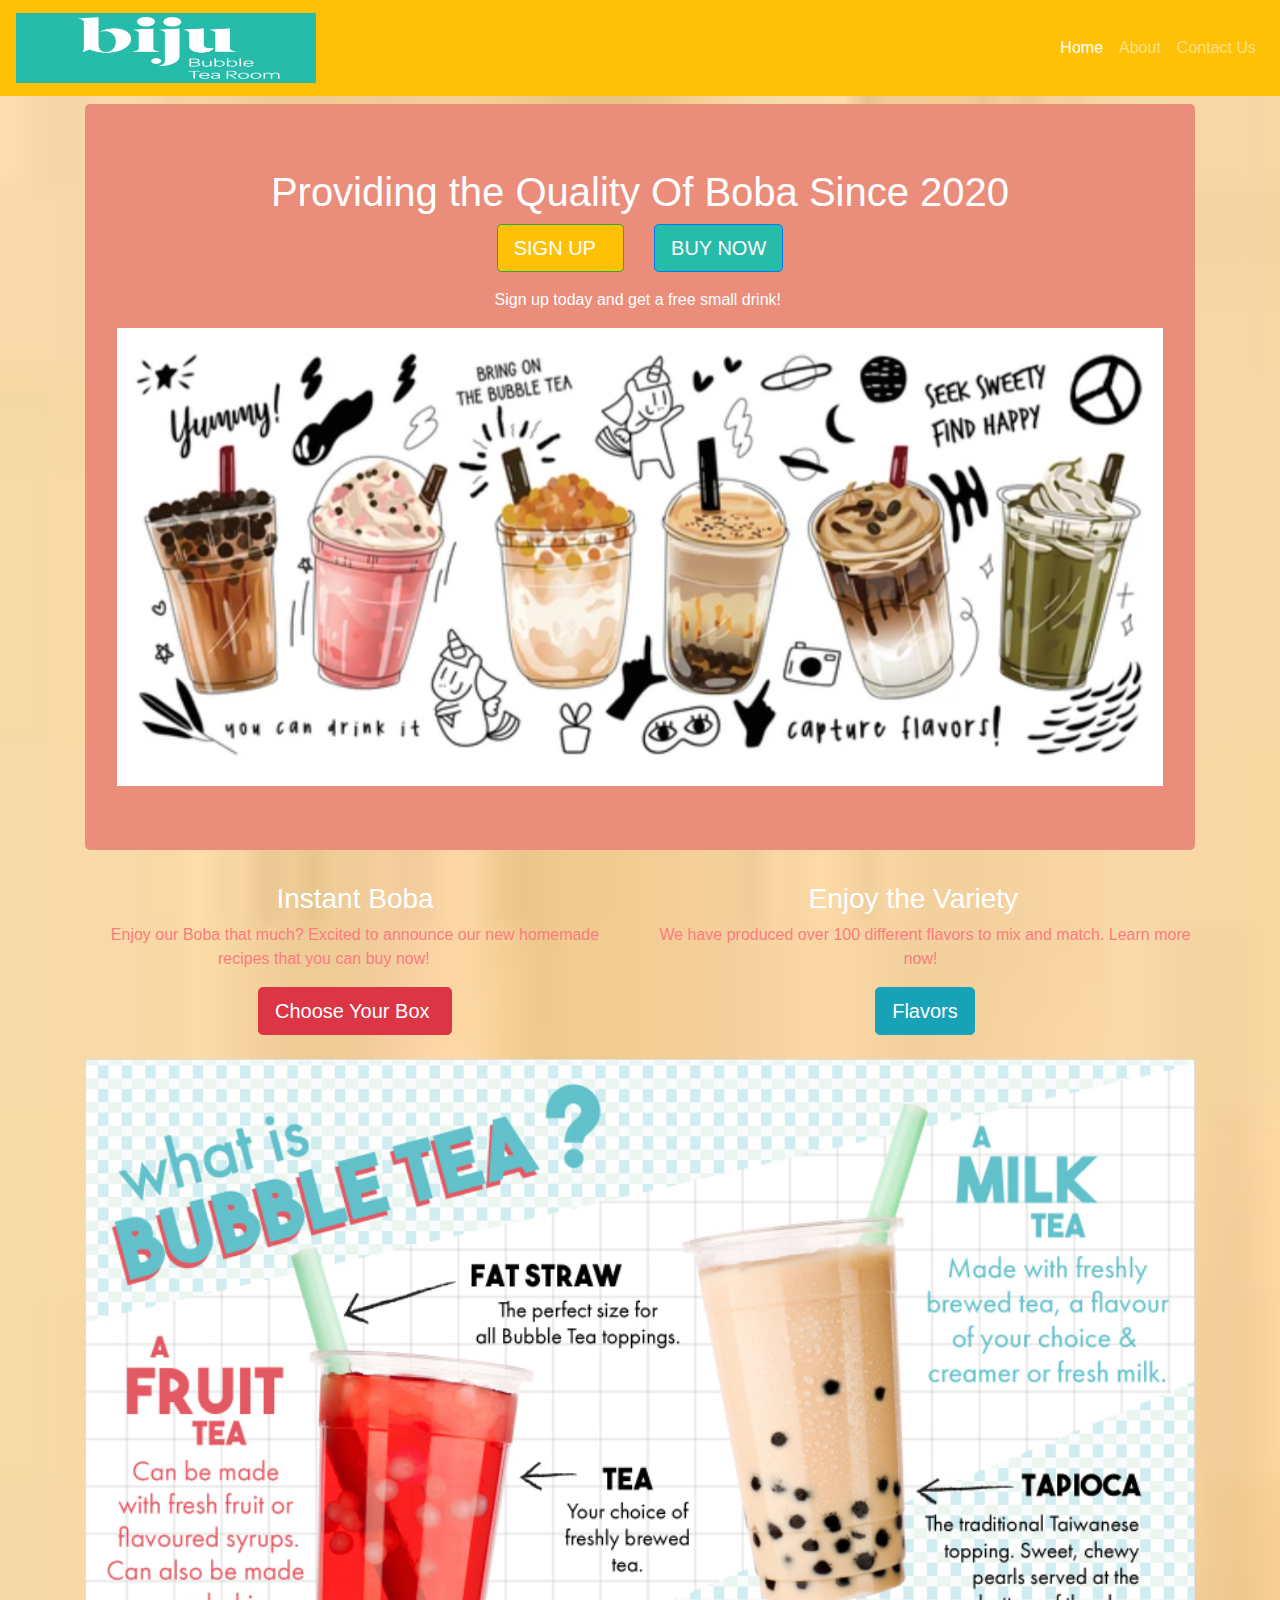
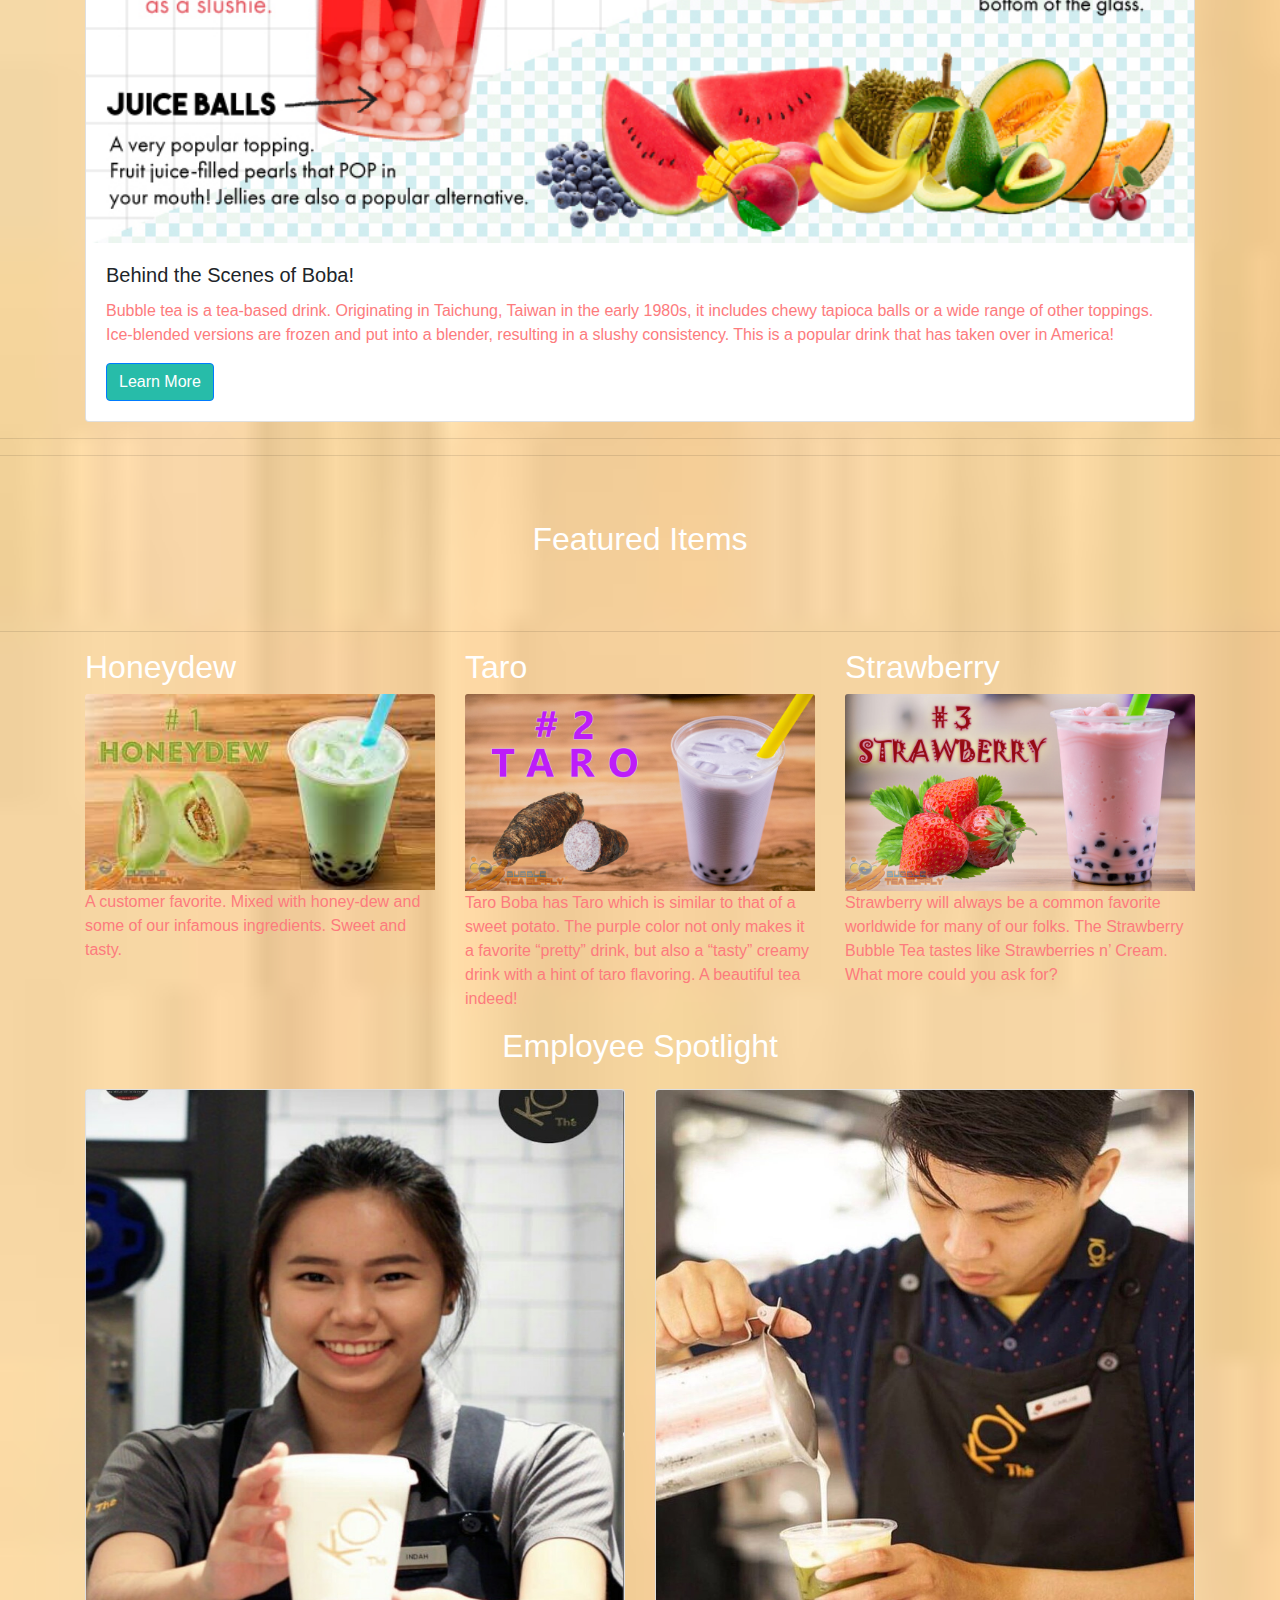
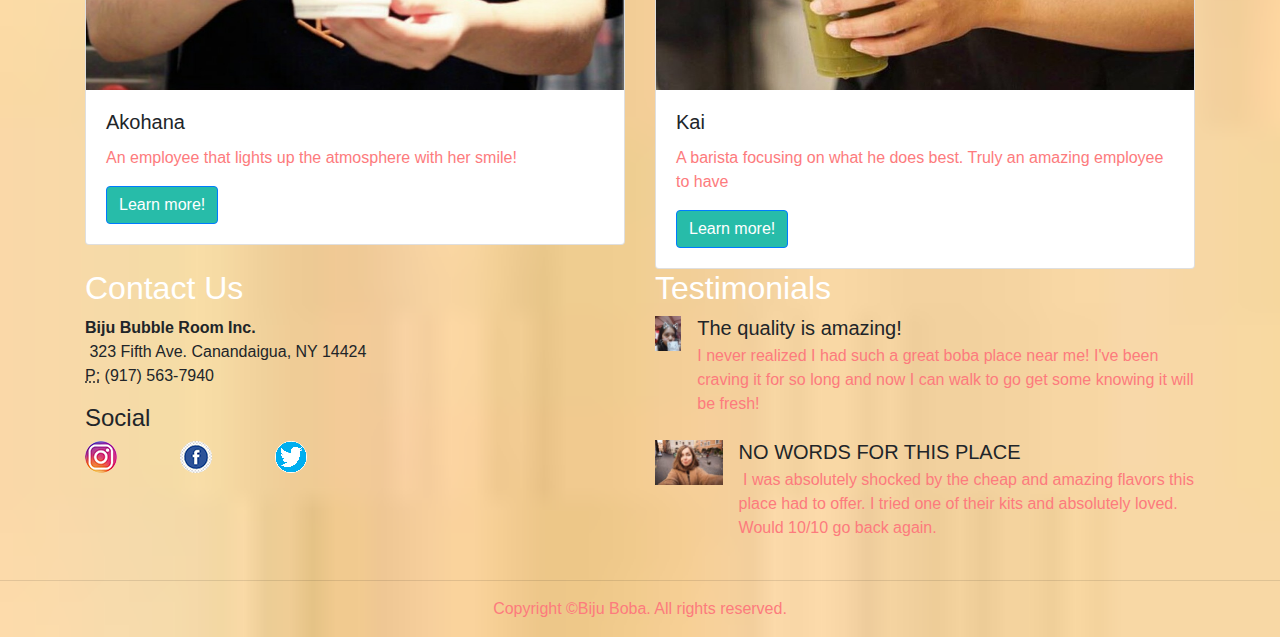
<file: index.html>
<!DOCTYPE html>
<html lang="en">
  <head>
    <meta charset="utf-8">
    <meta http-equiv="X-UA-Compatible" content="IE=edge">
    <meta name="viewport" content="width=device-width, initial-scale=1">
    <title>Bootstrap Product Page Template</title>
    <!-- Bootstrap -->
    <link href="bootstrap-4.4.1.css" rel="stylesheet">
	<link rel="stylesheet" href="https://cdnjs.cloudflare.com/ajax/libs/animate.css/4.1.1/animate.min.css"/>
  </head>
  <body>
    <nav class="navbar navbar-expand-lg navbar-dark bg-warning">
      <a class="navbar-brand" href="#"><img src="01-Biju-Logotype-ico-on-BPO.jpg" width="300" height="70" alt=""/></a>
      <button class="navbar-toggler" type="button" data-toggle="collapse" data-target="#navbarSupportedContent" aria-controls="navbarSupportedContent" aria-expanded="false" aria-label="Toggle navigation">
      <span class="navbar-toggler-icon"></span>
      </button>
      <div class="collapse navbar-collapse" id="navbarSupportedContent">
        <ul class="navbar-nav ml-auto">
          <li class="nav-item active">
            <a class="nav-link" href="index.html"> Home <span class="sr-only">(current)</span></a>
          </li>
			<li class="nav-item">
            <a class="nav-link" href="about.html" role="button" data-toggle="dropdown" aria-haspopup="true" aria-expanded="false">About</a>
 
          </li>
			<div>
          <li class="nav-item dropdown">
            <a class="nav-link" href="contact.html" id="navbarDropdown2" role="button" data-toggle="dropdown" aria-haspopup="true" aria-expanded="false">Contact Us</a>	  
          </li>
      </div>
		  </ul>
		</div>
    </nav>
    <div class="container mt-2">
      <div class="row">
        <div class="col-12">
          <div class="jumbotron">
            <h1 class="text-center animate__animated animate__bounceInDown">Providing the Quality Of Boba Since 2020</h1>
            <div class="row justify-content-center">
              <div class="col-auto animate__animated animate__bounceInLeft">
                <p><a class="btn btn-success btn-lg" href="#" role="button">SIGN UP&nbsp;&nbsp;</a> </p>
              </div>
              <div class="col-auto animate__animated animate__bounceInRight">
                <p><a class="btn btn-primary btn-lg" href="#" role="button">BUY NOW</a> </p>
              </div>
            </div>
            <p class="text-center animate__animated animate__flash">Sign up today and get a free small drink!&nbsp;</p>
            <img src="Screenshot (73).png" alt="boba info" class="img-fluid animate__animated animate__zoomInUp"> 
          </div>
        </div>
      </div>
    </div>
    <div class="container">
      <div class="row">
        <div class="text-center col-md-6 col-12">
          <h3>Instant Boba</h3>
          <p>Enjoy our Boba that much? Excited to announce our new homemade recipes that you can buy now!&nbsp; &nbsp; &nbsp; &nbsp; &nbsp; &nbsp; &nbsp;&nbsp;</p>
          <a class="btn btn-danger btn-lg" href="#" role="button">Choose Your Box&nbsp;</a>
        </div>
        <div class="text-center col-md-6 col-12">
          <h3>Enjoy the Variety&nbsp; &nbsp;</h3>
          <p>We have produced over 100 different flavors to mix and match. Learn more now!&nbsp;&nbsp;</p>
          <a class="btn btn-info btn-lg" href="#" role="button">Flavors</a>
        </div>
      </div>
    </div>
    <div class="container mt-4">
      <div class="row">
        <div class="col-sm-12">
          <div class="card"> <img class="card-img-top" src="What is Boba.jpg" alt="Card image cap">
            <div class="card-body">
              <h5 class="card-title">Behind the Scenes of Boba!</h5>
              <p class="card-text">Bubble tea is a tea-based drink. Originating in Taichung, Taiwan in the early 1980s, it includes chewy tapioca balls or a wide range of other toppings. Ice-blended versions are frozen and put into a blender, resulting in a slushy consistency. This is a popular drink that has taken over in America!</p>
              <a href="#" class="btn btn-primary">Learn More</a></div>
          </div>
        </div>
      </div>
    </div>
    <hr>
<hr>
    <section>
    </section>
<div class="container">
  <div class="row">
        <div class="container py-sm-4">
          <div class="row">
            <div class="col-md-10 my-4 mx-auto">
              <h2 class="text-center">Featured Items</h2>
                  </div>
                  </div>
                  </div>
                </div>
              </div>
    <hr>
    <div class="container">
      <div class="row">
        <div class="col-lg-4 col-md-6 col-12">
          <h2>Honeydew</h2>
		  <img class="card-img-top" src="honeydew.jpg" alt="honeydew boba">
          <p>A customer favorite. Mixed with honey-dew and some of our infamous ingredients. Sweet and tasty.&nbsp; &nbsp;</p>
        </div>
        <div class="col-lg-4 col-md-6 col-12">
          <h2>Taro&nbsp;</h2>
		  <img class="card-img-top" src="Taro.jpg" alt="Taro boba">
          <p>Taro Boba has Taro which is similar to that of a sweet potato. The purple color not only makes it a favorite “pretty” drink, but also a “tasty” creamy drink with a hint of taro flavoring. A beautiful tea indeed!</p>
        </div>
        <div class="col-lg-4 col-md-6 col-12">
          <h2> Strawberry</h2>
		  <img class="card-img-top" src="Strawberry-Post-Image.jpg" alt="Strawberry boba">
          <p>Strawberry will always be a common favorite worldwide for many of our folks. The Strawberry Bubble Tea tastes like Strawberries n’ Cream. What more could you ask for?</p>
        </div>
      </div>
    </div>
<h2 class="text-center">Employee Spotlight</h2>
    <div class="container mt-4">
      <div class="row">
        <div class="col-sm-6">
          <div class="card"> <img class="card-img-top" src="_20190203_075303.jpg" alt="Employee 1" height="600px">
            <div class="card-body">
              <h5 class="card-title">Akohana</h5>
              <p class="card-text">An employee that lights up the atmosphere with her smile!</p>
              <a href="#" class="btn btn-primary">Learn more!</a> </div>
          </div>
        </div>
        <div class="col-sm-6">
          <div class="card"> <img class="card-img-top" src="DHLUGHzVoAADAFH.jpg" alt="Employee 2" height="600px">
            <div class="card-body">
              <h5 class="card-title">Kai&nbsp;</h5>
              <p class="card-text">A barista focusing on what he does best. Truly an amazing employee to have&nbsp; &nbsp; &nbsp;&nbsp;</p>
              <a href="#" class="btn btn-primary">Learn more!</a> </div>
          </div>
        </div>
      </div>
    </div>
    <div class="container">
      <div class="row">
        <div class="col-lg-6 col-md-6 col-sm-6 mb-md-0 mb-2">
          <h2>Contact Us</h2>
          <address>
            <strong>Biju Bubble Room Inc.</strong><br>
            &nbsp;323 Fifth Ave. Canandaigua, NY 14424<br>
            <abbr title="Phone">P:</abbr> (917) 563-7940
          </address>
          <h4>Social</h4>
          <div class="row">
            <div class="col-2"><img class="rounded-circle" src="instagram2.jpg" alt="instagram"></div>
            <div class="col-2"><img class="rounded-circle" src="facebook.jpg" alt="facebook"></div>
            <div class="col-2"><img class="rounded-circle" src="twitter.png" alt="twitter"></div>
			</div>
        </div>
        <div class="col-lg-6 col-md-6 col-12">
          <h2>Testimonials</h2>
          <ul class="list-unstyled">
            <li class="media">
              <img class="mr-3" src="create-a-character-profile-and-50-random-questions.jpg" alt="review photo" height="35px">
              <div class="media-body">
                <h5 class="mt-0 mb-1">The quality is amazing!</h5>
                <p class="mb-0">I never realized I had such a great boba place near me! I've been craving it for so long and now I can walk to go get some knowing it will be fresh!&nbsp; &nbsp; &nbsp; &nbsp; &nbsp;</p>
              </div>
            </li>
            <li class="media my-4">
              <img class="mr-3" src="images.jpg" alt="review photo 2" height="45px">
              <div class="media-body">
                <h5 class="mt-0 mb-1">NO WORDS FOR THIS PLACE</h5>
                <p class="mb-0">&nbsp;I was absolutely shocked by the cheap and amazing flavors this place had to offer. I tried one of their kits and absolutely loved. Would 10/10 go back again.</p>
              </div>
            </li>
          </ul>
        </div>
      </div>
    </div>
    <hr>
    <footer class="text-center">
      <div class="container">
        <div class="row">
          <div class="col-12">
            <p>Copyright ©Biju Boba. All rights reserved.</p>
          </div>
        </div>
      </div>
    </footer>
    <!-- jQuery (necessary for Bootstrap's JavaScript plugins) -->
    <script src="file:///C|/Users/Leo/OneDrive/Desktop/js/jquery-3.4.1.min.js"></script>
    <!-- Include all compiled plugins (below), or include individual files as needed -->
    <script src="file:///C|/Users/Leo/OneDrive/Desktop/js/popper.min.js"></script>
    <script src="file:///C|/Users/Leo/OneDrive/Desktop/js/bootstrap-4.4.1.js"></script>
  </body>
</html>
</file>
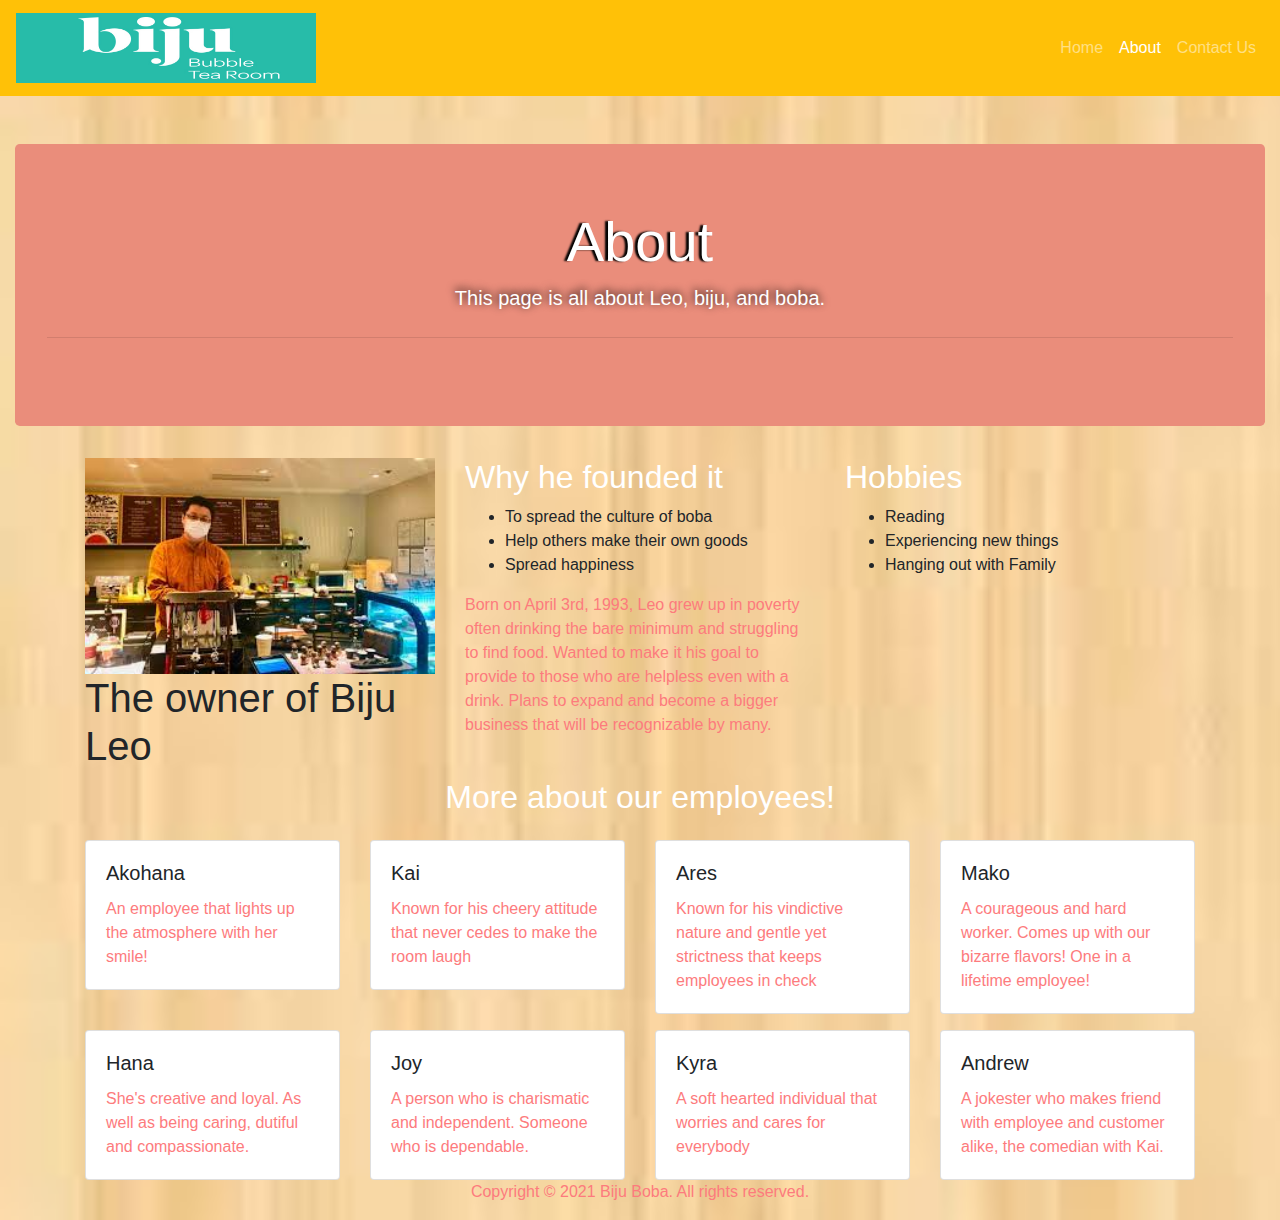
<file: about.html>
<!DOCTYPE html>
<html lang="en">
  <head>
    <meta charset="utf-8">
    <meta http-equiv="X-UA-Compatible" content="IE=edge">
    <meta name="viewport" content="width=device-width, initial-scale=1">
    <title>Bootstrap Product Page Template</title>
    <!-- Bootstrap -->
    <link href="bootstrap-4.4.1.css" rel="stylesheet">
	  <link rel="stylesheet" href="https://cdnjs.cloudflare.com/ajax/libs/animate.css/4.1.1/animate.min.css"/>
  </head>
  <body>
    <nav class="navbar navbar-expand-lg navbar-dark bg-warning">
      <a class="navbar-brand" href="#"><img src="01-Biju-Logotype-ico-on-BPO.jpg" width="300" height="70" alt=""/></a>
      <button class="navbar-toggler" type="button" data-toggle="collapse" data-target="#navbarSupportedContent" aria-controls="navbarSupportedContent" aria-expanded="false" aria-label="Toggle navigation">
      <span class="navbar-toggler-icon"></span>
      </button>
      <div class="collapse navbar-collapse" id="navbarSupportedContent">
        <ul class="navbar-nav ml-auto">
          <li class="nav-item">
            <a class="nav-link" href="index.html"> Home <span class="sr-only">(current)</span></a>
          </li>
			<li class="nav-item dropdown active">
            <a class="nav-link" href="about.html" id="navbarDropdown" role="button" data-toggle="dropdown" aria-haspopup="true" aria-expanded="false">About</a>
            <div class="dropdown-menu" aria-labelledby="navbarDropdown">
              <a class="dropdown-item" href="#">Our Mission</a>
              <a class="dropdown-item" href="#">Our Employees</a>
              <div class="dropdown-divider"></div>
            </div>
          </li>
			<div>
          <li class="nav-item dropdown">
            <a class="nav-link" href="contact.html" id="navbarDropdown2" role="button" data-toggle="dropdown" aria-haspopup="true" aria-expanded="false">Contact Us</a>
            <div class="dropdown-menu" aria-labelledby="navbarDropdown">
              <a class="dropdown-item" href="#">Number</a>
              <a class="dropdown-item" href="#"></a>
              <div class="dropdown-divider"></div>
            </div>
			  
          </li>
      </div>
		  </ul>
		</div>
    </nav>
    <div class="container-fluid mt-5">
	  <div class="row">
		  <div class="col-lg-12">
		    <div class="jumbotron styleee animate__animated animate__fadeIn">
		      <h1 class="display-4 animate__animated animate__tada">About</h1>
		      <p class="lead text2 animate__animated animate__tada">This page is all about Leo, biju, and boba.</p>
		      <hr class="my-4">
	        </div>
		  </div>
	  </div>
    </div>
	  <div class="container">
	  	<div class="row">
		  <div class="col-md-4"><img src="boba owner.jpg" width="100%" height="auto" alt="" class="img-fluid animate__animated animate__lightSpeedInLeft"/>
			   <h1 class="animate__animated animate__lightSpeedInLeft">The owner of Biju Leo</h1>
		  </div>
			<div class="col-md-4">
			 
			  <h2 class="animate__animated animate__fadeInDown">Why he founded it</h2>
			  <ul class="animate__animated animate__fadeInDown">
				  <li class="animate__animated animate__zoomInLeft">To spread the culture of boba</li>
				  <li class="animate__animated animate__zoomInLeft">Help others make their own goods</li>
				  <li class="animate__animated animate__zoomInLeft">Spread happiness</li>
			  </ul>
				<p class="animate__animated animate__backInUp">Born on April 3rd, 1993, Leo grew up in poverty often drinking the bare minimum and struggling to find food. Wanted to make it his goal to provide to those who are helpless even with a drink. Plans to expand and become a bigger business that will be recognizable by many.</p>
			</div>
			<div class="col-md-4">
				<h2 class="animate__animated animate__lightSpeedInRight">Hobbies</h2>
				<ul>
				<li class="animate__animated animate__lightSpeedInRight">Reading</li>
				<li class="animate__animated animate__lightSpeedInRight">Experiencing new things</li>
				<li class="animate__animated animate__lightSpeedInRight">Hanging out with Family</li>
				</ul>
			</div>
		  </div>
	  </div>
	  <h2 class="text-center">More about our employees!</h2>
  <div class="container mt-4">
      <div class="row">
        <div class="col-sm-3">
          <div class="card">
            <div class="card-body">
              <h5 class="card-title">Akohana</h5>
              <p class="card-text">An employee that lights up the atmosphere with her smile!</p>
            </div>
          </div>
        </div>
        <div class="col-sm-3">
          <div class="card">
            <div class="card-body">
              <h5 class="card-title">Kai</h5>
              <p class="card-text">Known for his cheery attitude that never cedes to make the room laugh&nbsp; &nbsp; &nbsp; &nbsp; &nbsp;</p>
			  </div>
          </div>
        </div>
        <div class="col-sm-3">
          <div class="card">
            <div class="card-body">
              <h5 class="card-title">Ares</h5>
              <p class="card-text">Known for his vindictive nature and  gentle yet strictness that keeps employees in check</p>
            </div>
          </div>
        </div>
        <div class="col-sm-3">
          <div class="card">
            <div class="card-body">
              <h5 class="card-title">Mako</h5>
              <p class="card-text">A courageous and hard worker. Comes up with our bizarre flavors! One in a lifetime employee!</p>
            </div>
          </div>
        </div>
      </div>
      <div class="row mt-3">
        <div class="col-sm-3">
          <div class="card">
            <div class="card-body">
              <h5 class="card-title">Hana&nbsp;</h5>
              <p class="card-text">She's creative and loyal. As well as being caring, dutiful and compassionate.</p>
            </div>
          </div>
        </div>
        <div class="col-sm-3">
          <div class="card">
            <div class="card-body">
              <h5 class="card-title">Joy</h5>
              <p class="card-text">A person who is charismatic and independent. Someone who is dependable.&nbsp; &nbsp;</p>
            </div>
          </div>
        </div>
        <div class="col-sm-3">
          <div class="card">
            <div class="card-body">
              <h5 class="card-title">Kyra</h5>
              <p class="card-text">A soft hearted individual that worries and cares for everybody</p>
            </div>
          </div>
        </div>
        <div class="col-sm-3">
          <div class="card">
            <div class="card-body">
              <h5 class="card-title">Andrew&nbsp;</h5>
              <p class="card-text">A jokester who makes friend with employee and customer alike, the comedian with Kai.</p>
            </div>
          </div>
        </div>
      </div>
  <footer class="text-center">
      <div class="container">
        <div class="row">
          <div class="col-12">
            <p>Copyright © 2021 Biju Boba. All rights reserved.</p>
          </div>
        </div>
      </div>
    </footer>
    <!-- jQuery (necessary for Bootstrap's JavaScript plugins) -->
    <script src="file:///C|/Users/Leo/OneDrive/Desktop/js/jquery-3.4.1.min.js"></script>
    <!-- Include all compiled plugins (below), or include individual files as needed -->
    <script src="file:///C|/Users/Leo/OneDrive/Desktop/js/popper.min.js"></script>
    <script src="file:///C|/Users/Leo/OneDrive/Desktop/js/bootstrap-4.4.1.js"></script>
  </body>
</html>
</file>
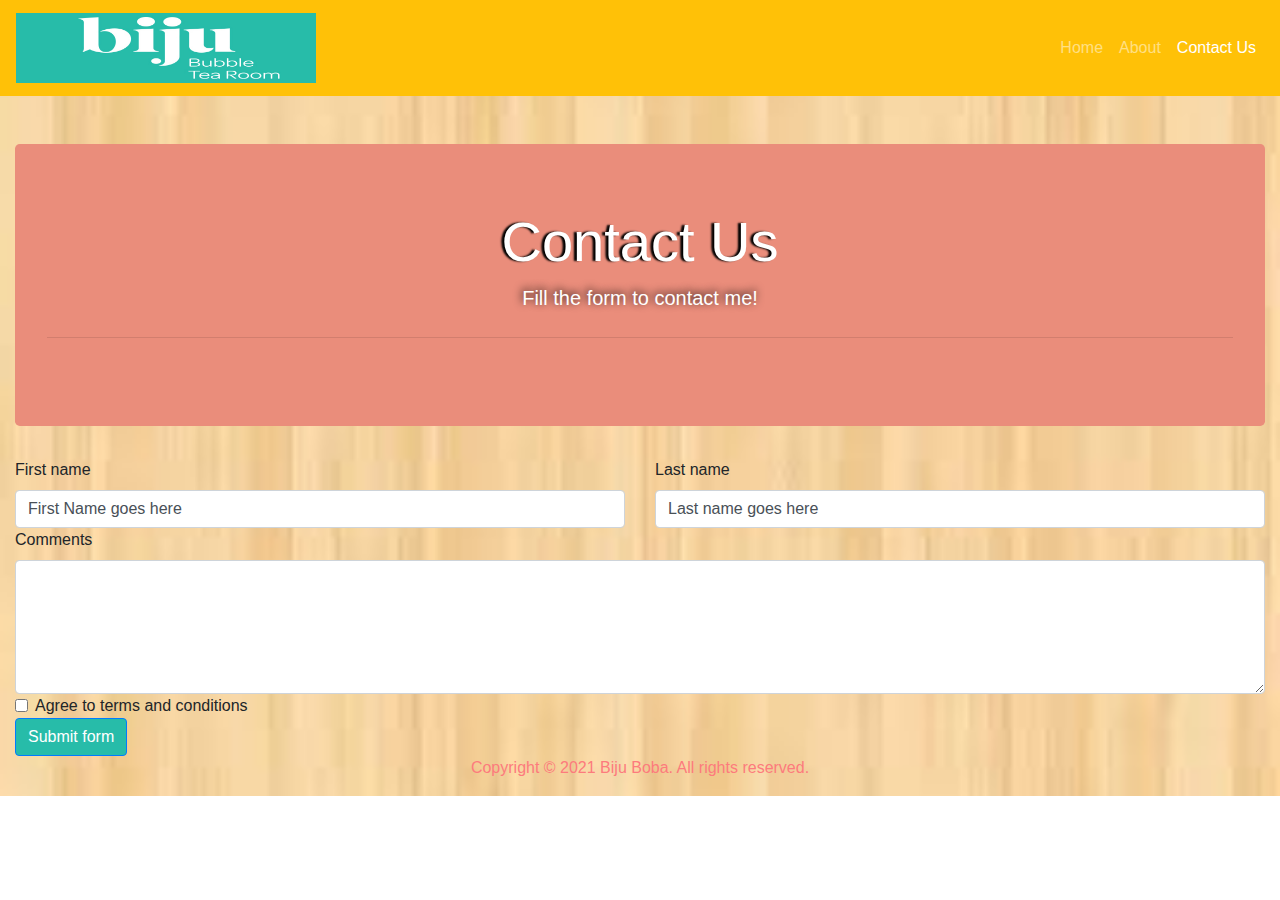
<file: contact.html>
<!DOCTYPE html>
<html lang="en">
  <head>
    <meta charset="utf-8">
    <meta http-equiv="X-UA-Compatible" content="IE=edge">
    <meta name="viewport" content="width=device-width, initial-scale=1">
    <title>Bootstrap Product Page Template</title>
    <!-- Bootstrap -->
    <link href="bootstrap-4.4.1.css" rel="stylesheet">
	  <link rel="stylesheet" href="https://cdnjs.cloudflare.com/ajax/libs/animate.css/4.1.1/animate.min.css"/>
  </head>
  <body>
    <nav class="navbar navbar-expand-lg navbar-dark bg-warning">
      <a class="navbar-brand" href="#"><img src="01-Biju-Logotype-ico-on-BPO.jpg" width="300" height="70" alt=""/></a>
      <button class="navbar-toggler" type="button" data-toggle="collapse" data-target="#navbarSupportedContent" aria-controls="navbarSupportedContent" aria-expanded="false" aria-label="Toggle navigation">
      <span class="navbar-toggler-icon"></span>
      </button>
      <div class="collapse navbar-collapse" id="navbarSupportedContent">
        <ul class="navbar-nav ml-auto">
          <li class="nav-item">
            <a class="nav-link" href="index.html"> Home <span class="sr-only">(current)</span></a>
          </li>
			<li class="nav-item dropdown">
            <a class="nav-link" href="about.html" id="navbarDropdown" role="button" data-toggle="dropdown" aria-haspopup="true" aria-expanded="false">About</a>
            <div class="dropdown-menu" aria-labelledby="navbarDropdown">
              <a class="dropdown-item" href="#">Our Mission</a>
              <a class="dropdown-item" href="#">Our Employees</a>
              <div class="dropdown-divider"></div>
            </div>
          </li>
			<div>
          <li class="nav-item dropdown  active">
            <a class="nav-link" href="contact.html" id="navbarDropdown2" role="button" data-toggle="dropdown" aria-haspopup="true" aria-expanded="false">Contact Us</a>
            <div class="dropdown-menu" aria-labelledby="navbarDropdown">
              <a class="dropdown-item" href="#">Number</a>
              <a class="dropdown-item" href="#"></a>
              <div class="dropdown-divider"></div>
            </div>
			  
          </li>
      </div>
		  </ul>
		</div>
    </nav>
    <div class="container-fluid mt-5">
	  <div class="row">
		  <div class="col-lg-12">
		    <div class="jumbotron styleee animate__animated animate__bounce" >
		      <h1 class="display-4">Contact Us</h1>
		      <p class="lead text2">Fill the form to contact me!</p>
		      <hr class="my-4">
	        </div>
		  </div>
	  </div>
		<form class="row g-3 needs-validation" novalidate>
  <div class="col-md-6">
    <label for="validationCustom01" class="form-label animate__animated animate__backInLeft">First name</label>
    <input type="text" class="form-control animate__animated animate__zoomInLeft" id="validationCustom01" value="First Name goes here" required>
</div>
  <div class="col-md-6">
    <label for="validationCustom02" class="form-label animate__animated animate__backInRight">Last name</label>
    <input type="text" class="form-control animate__animated animate__zoomInRight" id="validationCustom02" value="Last name goes here" required>
    <div class="valid-feedback">
      Looks good!
    </div>
  </div>
  <div class="col-md-12">
    <label for="validationCustom03" class="form-label animate__animated animate__backInLeft">Comments</label>
	  <textarea type="text" class="form-control animate__animated animate__zoomInLeft" id="validationCustom03" rows="5" required></textarea>
    <div class="invalid-feedback">
      Please provide your comments
    </div>
  </div>

  <div class="col-12">
    <div class="form-check">
      <input class="form-check-input animate__animated animate__fadeInLeftBig" type="checkbox" value="" id="invalidCheck" required>
      <label class="form-check-label animate__animated animate__fadeInLeftBig" for="invalidCheck">
        Agree to terms and conditions
      </label>
      <div class="invalid-feedback">
        You must agree before submitting.
      </div>
    </div>
  </div>
  <div class="col-12">
    <button class="btn btn-primary  animate__animated animate__bounceInUp" type="submit">Submit form</button>
  </div>
</form>
  <footer class="text-center">
      <div class="container">
        <div class="row">
          <div class="col-12">
            <p class="animate__animated animate__zoomInUp">Copyright © 2021 Biju Boba. All rights reserved.</p>
          </div>
        </div>
      </div>
    </footer>
    <!-- jQuery (necessary for Bootstrap's JavaScript plugins) -->
    <script src="file:///C|/Users/Leo/OneDrive/Desktop/js/jquery-3.4.1.min.js"></script>
    <!-- Include all compiled plugins (below), or include individual files as needed -->
    <script src="file:///C|/Users/Leo/OneDrive/Desktop/js/popper.min.js"></script>
    <script src="file:///C|/Users/Leo/OneDrive/Desktop/js/bootstrap-4.4.1.js"></script>
  </div>
  </body>
</html>
</file>
